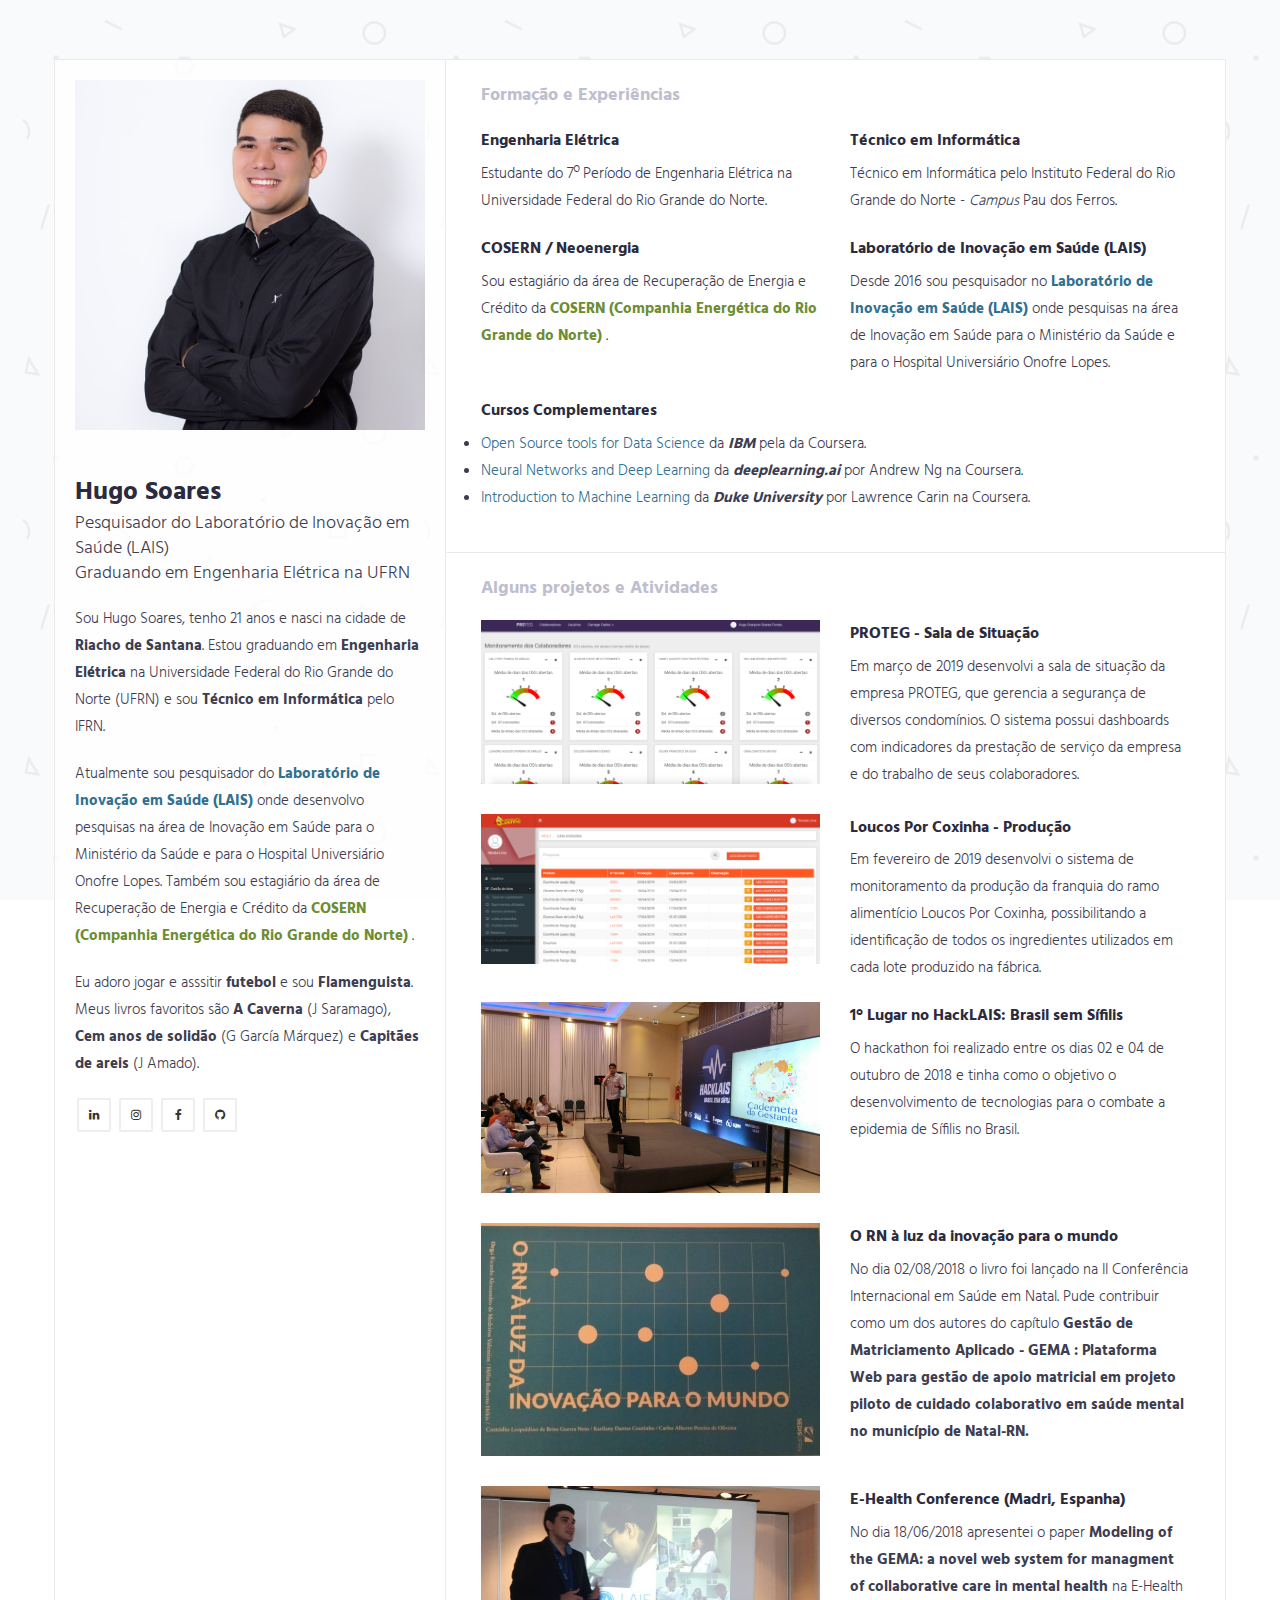
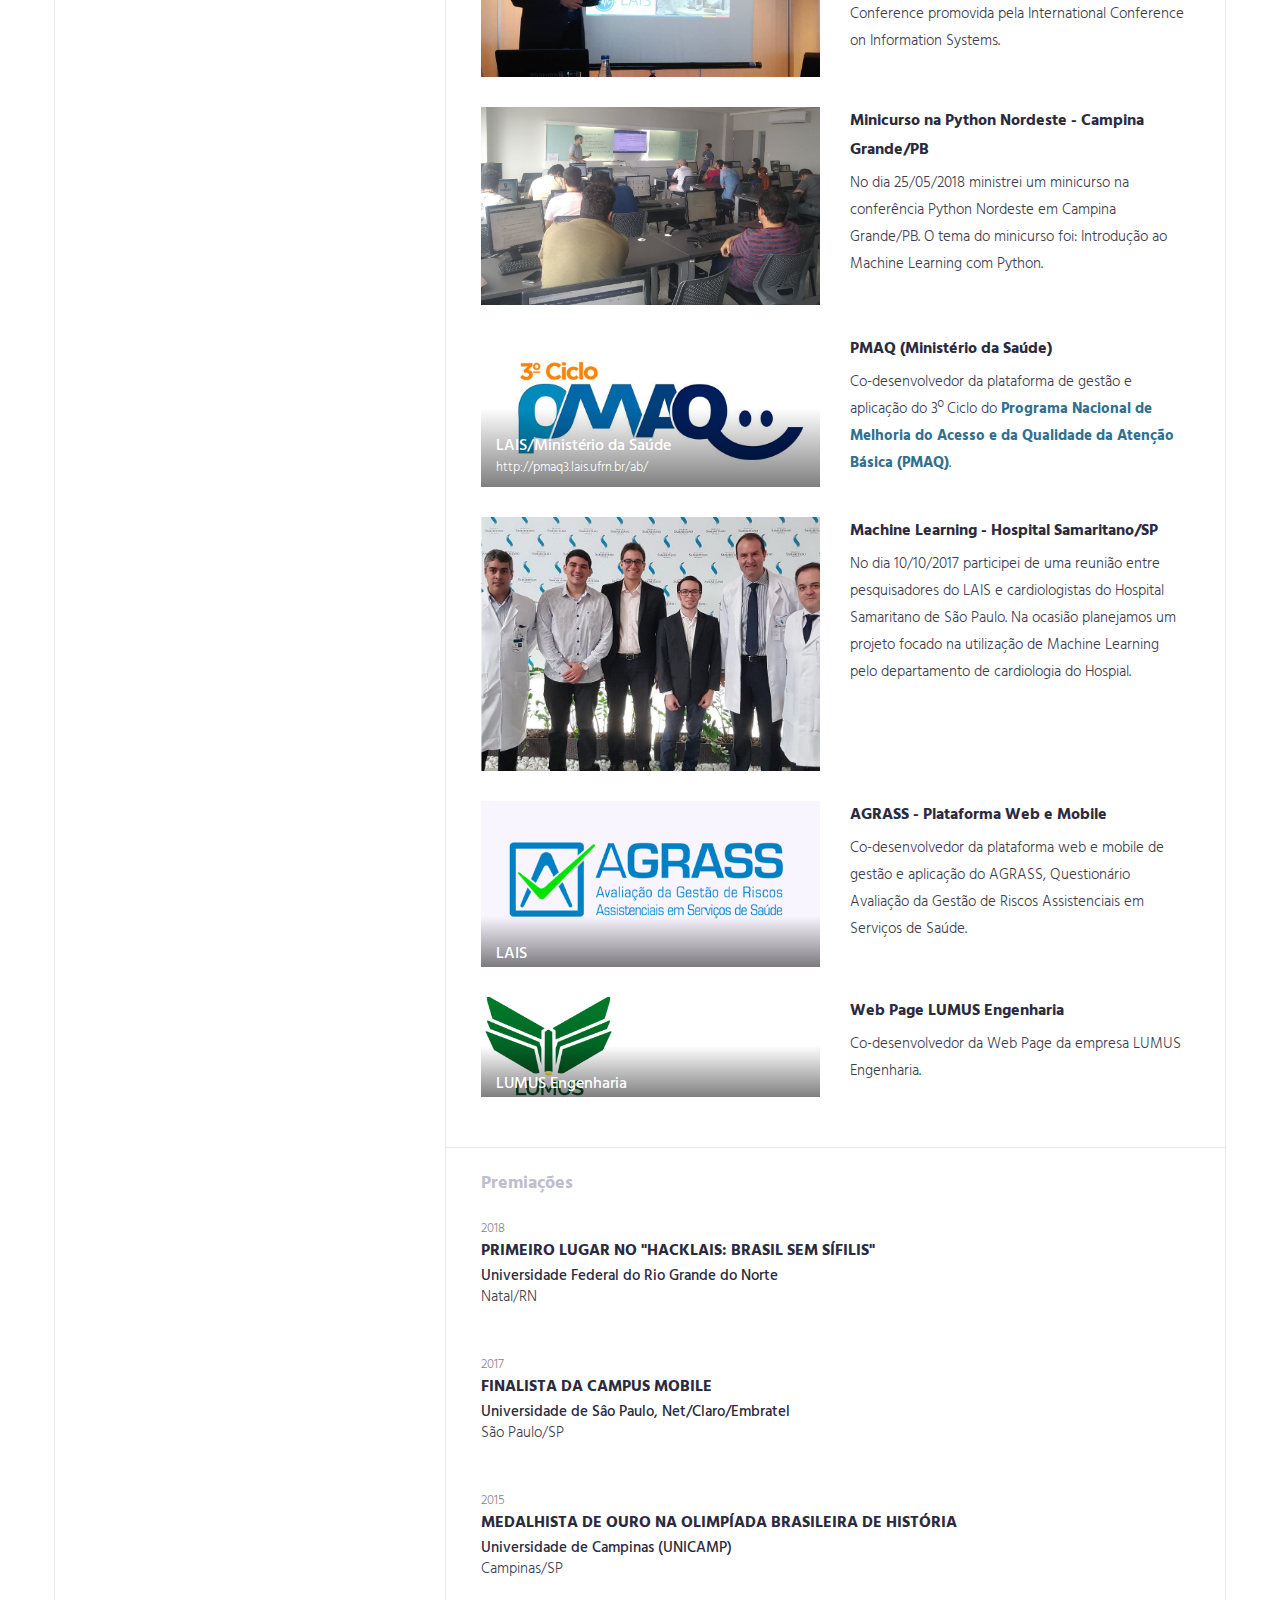
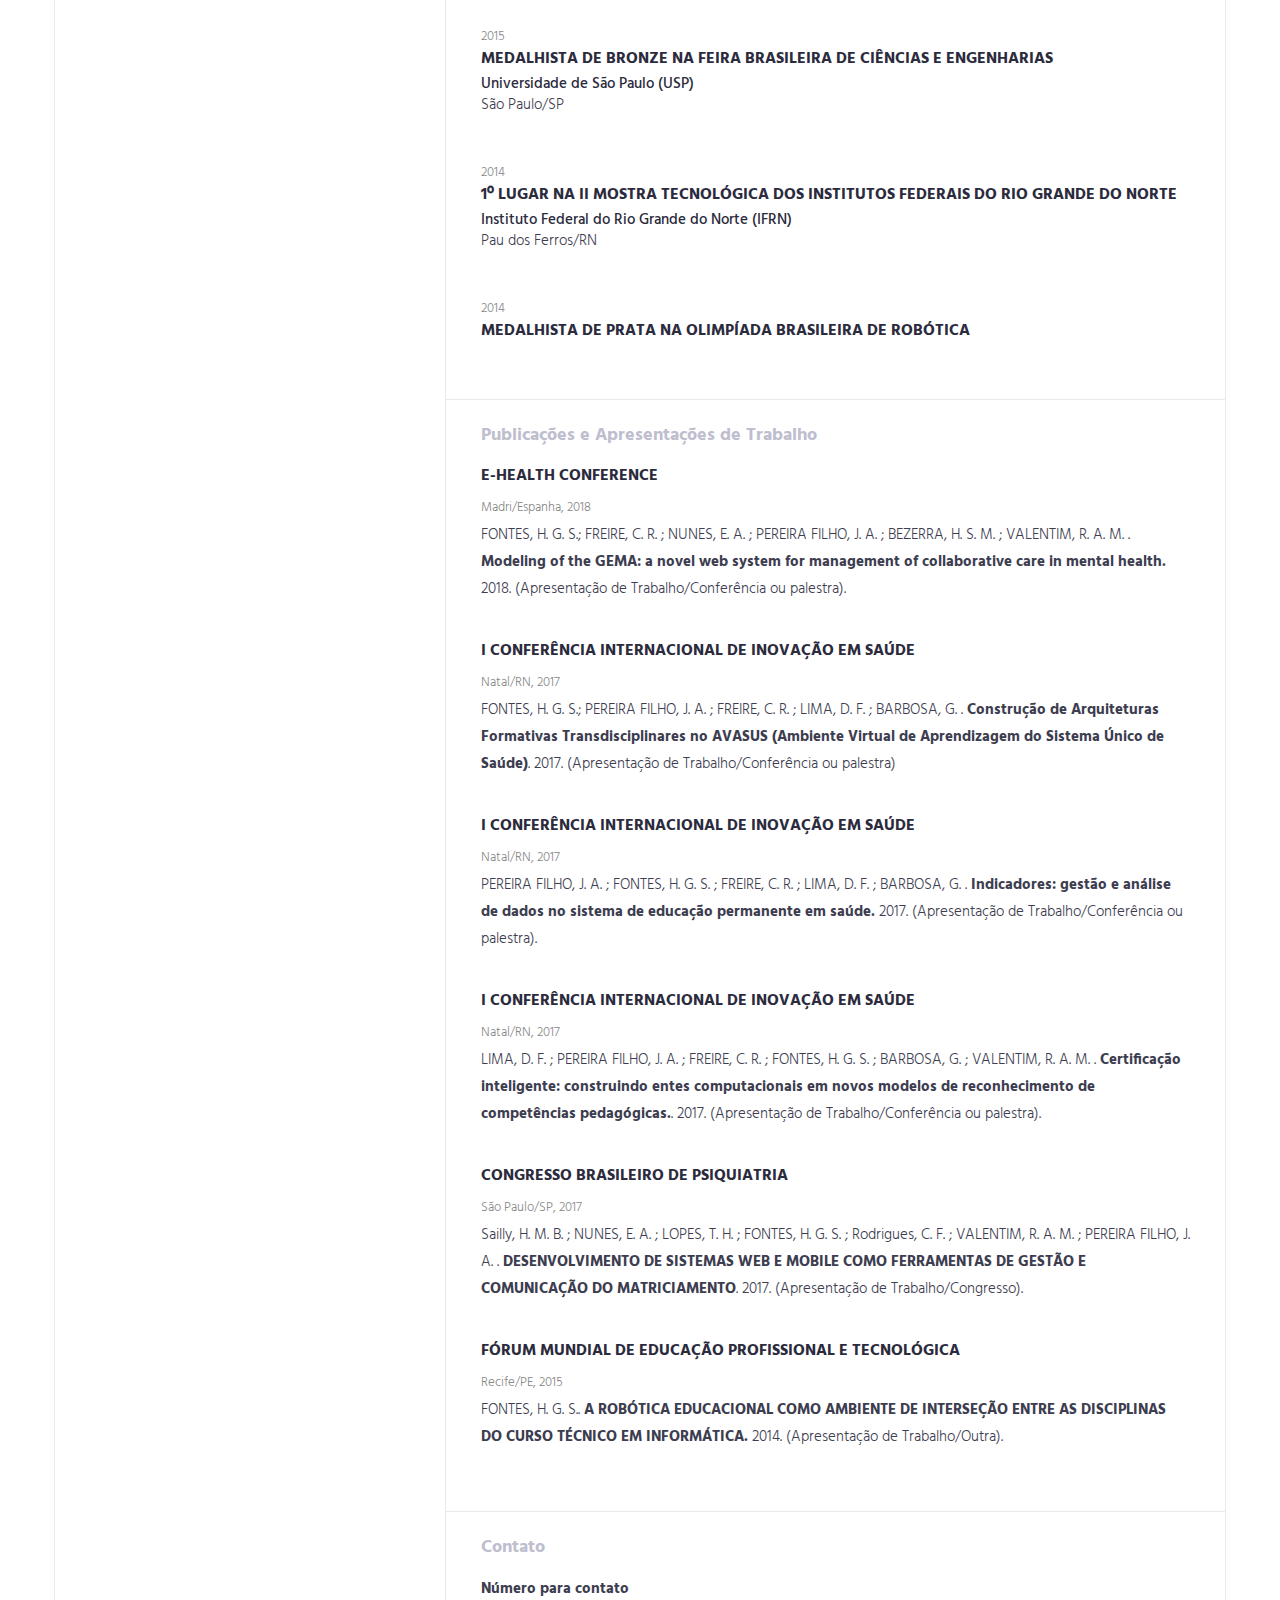
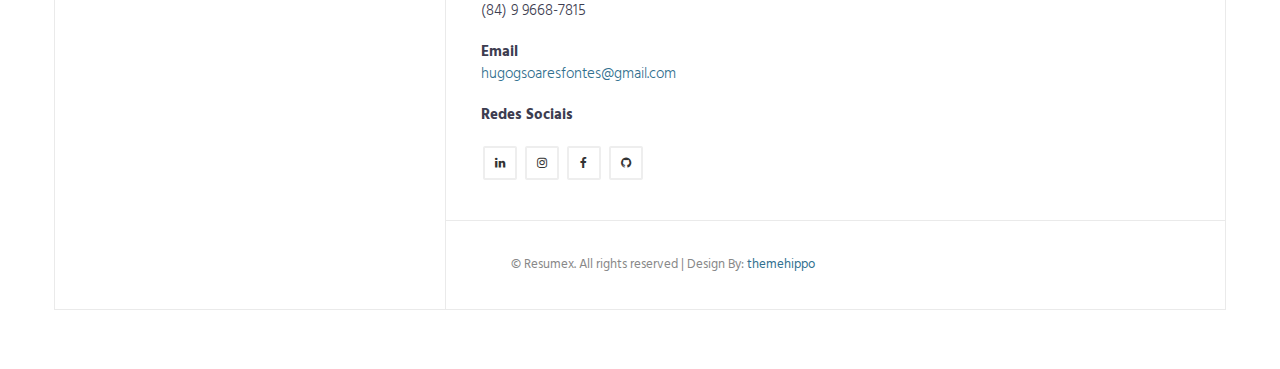
<file: index.html>
<!DOCTYPE html>
<html>
<head>
    <meta charset="utf-8">
    <meta http-equiv="X-UA-Compatible" content="IE=edge">
    <meta name="viewport" content="width=device-width, initial-scale=1">
    <!-- The above 3 meta tags *must* come first in the head; any other head content must come *after* these tags -->
    <title>Hugo Soares</title>

    <!-- favicon -->
    <link href="favicon.png" rel=icon>

    <!-- web-fonts -->
    <link href="https://fonts.googleapis.com/css?family=Hind:300,400,500,600,700" rel="stylesheet">

    <!-- font-awesome -->
    <link href="HTML/css/font-awesome.min.css" rel="stylesheet">

    <!-- Bootstrap -->
    <link href="HTML/css/bootstrap.min.css" rel="stylesheet">

    <!-- Style CSS -->
    <link href="HTML/css/style.css" rel="stylesheet">

    <!-- HTML5 shim and Respond.js for IE8 support of HTML5 elements and media queries -->
    <!-- WARNING: Respond.js doesn't work if you view the page via file:// -->
    <!--[if lt IE 9]>
    <script src="https://oss.maxcdn.com/html5shiv/3.7.2/html5shiv.min.js"></script>
    <script src="https://oss.maxcdn.com/respond/1.4.2/respond.min.js"></script>
    <![endif]-->
</head>
<body id="page-top" data-spy="scroll" data-target=".navbar">
<div id="main-wrapper">
<!-- Page Preloader -->
<div id="preloader">
    <div id="status">
        <div class="status-mes"></div>
    </div>
</div>

<div class="columns-block container">
<div class="left-col-block blocks">
    <header class="header theiaStickySidebar">
        <div class="profile-img">
            <img src="HTML/img/img-profile.jpg" class="img-responsive" alt=""/>
        </div>
        <div class="content">
            <h1>Hugo Soares</h1>
            <p class="lead">Pesquisador do Laboratório de Inovação em Saúde (LAIS)</span> <br>
            <span class="lead">Graduando em Engenharia Elétrica na UFRN</span>

            <div class="about-text">
                <p>
                    Sou Hugo Soares, tenho 21 anos e nasci na cidade de <strong>Riacho de Santana</strong>.
                    Estou graduando em <strong>Engenharia Elétrica</strong> na Universidade Federal do Rio Grande do Norte (UFRN)
                    e sou <strong>Técnico em Informática</strong> pelo IFRN.
                </p>

                <p>Atualmente sou pesquisador do
                    <a href="http://lais.huol.ufrn.br/" target="_blank">
                        <strong> Laboratório de Inovação em Saúde (LAIS) </strong>
                    </a>
                  onde desenvolvo pesquisas na área de Inovação em Saúde para
                o Ministério da Saúde e para o Hospital Universiário Onofre Lopes.
                    Também sou estagiário da área de Recuperação de Energia e Crédito da
                    <a href="http://servicos.cosern.com.br/Pages/index.aspx", target="_blank", style="color: #6c8d31">
                        <strong>COSERN (Companhia Energética do Rio Grande do Norte)</strong>
                    </a>.
                </p>

                <p> Eu adoro jogar e asssitir <strong>futebol</strong> e sou <strong>Flamenguista</strong>. Meus livros favoritos são
                    <strong>A Caverna</strong> (J Saramago),
                    <strong>Cem anos de solidão</strong> (G García Márquez) e
                    <strong>Capitães de areis</strong> (J Amado).
                </p>

            </div>


            <ul class="social-icon">
                <li>
                    <a href="https://www.linkedin.com/in/hugo-soares-539b7a14b/" target="_blank"><i class="fa fa-linkedin" aria-hidden="true"></i></a>
                </li>
                <li>
                    <a href="https://www.instagram.com/hugogsoares/" target="_blank"><i class="fa fa-instagram" aria-hidden="true"></i></a>
                </li>
                <li>
                    <a href="https://www.facebook.com/HugoG.SoaresFontes" target="_blank"><i class="fa fa-facebook" aria-hidden="true"></i></a>
                </li>
                <li>
                    <a href="https://github.com/HugoSoaresFontes" target="_blank"><i class="fa fa-github"aria-hidden="true"></i></a>
                </li>
            </ul>
        </div>

    </header>
    <!-- .header-->
</div>
<!-- .left-col-block -->


<div class="right-col-block blocks">
<div class="theiaStickySidebar">
<section class="expertise-wrapper section-wrapper gray-bg">
    <div class="container-fluid">
        <div class="row">
            <div class="col-md-12">
                <div class="section-title">
                    <h2>Formação e Experiências</h2>
                </div>
            </div>
        </div>
        <!-- .row -->

        <div class="row">
            <div class="col-md-6">
                <div class="expertise-item">
                    <h3>Engenharia Elétrica </h3>

                    <p>
                        Estudante do 7º Período de Engenharia Elétrica na Universidade Federal do Rio Grande do Norte.
                    </p>
                </div>
            </div>
            <div class="col-md-6">
                <div class="expertise-item">
                    <h3>Técnico em Informática</h3>

                    <p>
                        Técnico em Informática pelo Instituto Federal do Rio Grande do Norte - <i> Campus</i> Pau dos Ferros.
                    </p>
                </div>
            </div>
        </div>
        <div class="row">
            <!-- <div class="col-md-6">
                <div class="expertise-item">
                    <h3>Interact Club - Rotary International</h3>

                    <p>
                        Fui presidente do Interact Club de Pau dos Ferros na gestão 2013-2014. 
                    </p>
                </div>
            </div> -->

            <div class="col-md-6">
                <div class="expertise-item">
                    <h3>COSERN / Neoenergia</h3>

                    <p>
                        Sou estagiário da área de Recuperação de Energia e Crédito da
                    <a href="http://servicos.cosern.com.br/Pages/index.aspx", target="_blank", style="color: #6c8d31">
                        <strong>COSERN (Companhia Energética do Rio Grande do Norte)</strong>
                    </a>.
                    </p>
                </div>
            </div>

            <div class="col-md-6">
                <div class="expertise-item">
                    <h3> Laboratório de Inovação em Saúde (LAIS)</h3>

                    <p>
                        Desde 2016 sou pesquisador no
                      <a href="http://lais.huol.ufrn.br/" target="_blank"> <b> Laboratório de Inovação em Saúde (LAIS) </b> </a>
                      onde pesquisas na área de Inovação em Saúde para
                    o Ministério da Saúde e para o Hospital Universiário Onofre Lopes.
                    </p>
                </div>
            </div>

            <div class="col-md-12">
                <div class="expertise-item">
                    <h3>Cursos Complementares</h3>

                    <li>
                        <a href="https://www.coursera.org/account/accomplishments/certificate/ALA98Y57H888" target="_blank">
                            Open Source tools for Data Science
                        </a>
                        da <i><b>IBM</b></i> pela da Coursera.
                    </li>

                    <li>
                        <a href="https://www.coursera.org/account/accomplishments/certificate/RCAE3BUY7YC2" target="_blank">
                            Neural Networks and Deep Learning
                        </a>
                        da <i><b>deeplearning.ai</b></i> por Andrew Ng na Coursera.
                    </li>

                    <li>
                        <a href="https://www.coursera.org/account/accomplishments/certificate/VNA3Z7X3LWYB" target="_blank">
                            Introduction to Machine Learning
                        </a>
                        da <i><b>Duke University</b></i> por Lawrence Carin na Coursera.
                    </li>


                </div>
            </div>


        </div>


    </div>
</section>
<!-- .expertise-wrapper -->

<section class="section-wrapper portfolio-section">
    <div class="container-fluid">
        <div class="row">
            <div class="col-md-12">
                <div class="section-title">
                    <h2>Alguns projetos e Atividades</h2>
                </div>
            </div>
        </div>

        <div class="row">
            <div class="col-md-6">
                <a class="portfolio-item">
                    <div class="portfolio-thumb">
                        <img src="HTML/img/proteg.png" alt="">
                    </div>
                    <!-- portfolio-info -->
                </a>
                <!-- .portfolio-item -->
            </div>
            <div class="col-md-6">
                <div class="expertise-item">
                    <h3>PROTEG - Sala de Situação</h3>

                    <p>
                        Em março de 2019 desenvolvi a sala de situação da empresa PROTEG, que gerencia
                        a segurança de diversos condomínios. O sistema possui dashboards com
                        indicadores da prestação de serviço da empresa e do trabalho de seus colaboradores.
                    </p>
                </div>
            </div>
        </div>

        <div class="row">
            <div class="col-md-6">
                <a class="portfolio-item">
                    <div class="portfolio-thumb">
                        <img src="HTML/img/lpc.png" alt="">
                    </div>
                    <!-- portfolio-info -->
                </a>
                <!-- .portfolio-item -->
            </div>
            <div class="col-md-6">
                <div class="expertise-item">
                    <h3>Loucos Por Coxinha - Produção</h3>

                    <p>
                        Em fevereiro de 2019 desenvolvi o sistema de monitoramento da produção da franquia do
                        ramo alimentício Loucos Por Coxinha, possibilitando a identificação de todos os
                        ingredientes utilizados em cada lote produzido na fábrica.
                    </p>
                </div>
            </div>
        </div>
        <div class="row">
            <div class="col-md-6">
                <a class="portfolio-item">
                    <div class="portfolio-thumb">
                        <img src="HTML/img/hacklais.jpeg" alt="">
                    </div>
                    <!-- portfolio-info -->
                </a>
                <!-- .portfolio-item -->
            </div>
            <div class="col-md-6">
                <div class="expertise-item">
                    <h3>1° Lugar no HackLAIS: Brasil sem Sífilis</h3>

                    <p>
                        O hackathon foi realizado entre os dias 02 e 04 de outubro de 2018
                        e tinha como o objetivo o desenvolvimento de tecnologias para o combate
                        a epidemia de Sífilis no Brasil.
                    </p>
                </div>
            </div>
        </div>
        <div class="row">
            <div class="col-md-6">
                <a class="portfolio-item">
                    <div class="portfolio-thumb">
                        <img src="HTML/img/livro_o_rn_a_luz_da_inovacao.jpeg" alt="">
                    </div>
                    <!-- portfolio-info -->
                </a>
                <!-- .portfolio-item -->
            </div>
            <div class="col-md-6">
                <div class="expertise-item">
                    <h3>O RN à luz da inovação para o mundo</h3>

                    <p>
                        No dia 02/08/2018 o livro foi lançado
                        na II Conferência Internacional em Saúde em Natal. Pude contribuir
                        como um dos autores do capítulo <b>Gestão de Matriciamento Aplicado - GEMA :
                        Plataforma Web para gestão de apoio matricial em projeto piloto de cuidado colaborativo
                        em saúde mental no município de Natal-RN. </b>
                    </p>
                </div>
            </div>
        </div>
        <div class="row">
            <div class="col-md-6">
                <a class="portfolio-item">
                    <div class="portfolio-thumb">
                        <img src="HTML/img/madrid-conference.jpg" alt="">
                    </div>
                    <!-- portfolio-info -->
                </a>
                <!-- .portfolio-item -->
            </div>
            <div class="col-md-6">
                <div class="expertise-item">
                    <h3>E-Health Conference (Madri, Espanha)</h3>

                    <p>
                        No dia 18/06/2018 apresentei o paper <b> Modeling of the GEMA: a novel web system for managment of collaborative care in mental health</b> na E-Health Conference promovida pela International Conference on Information Systems.
                    </p>
                </div>
            </div>
        </div>
        <div class="row">
            <div class="col-md-6">
                <a class="portfolio-item">
                    <div class="portfolio-thumb">
                        <img src="HTML/img/python-nordeste.jpg" alt="">
                    </div>
                    <!-- portfolio-info -->
                </a>
                <!-- .portfolio-item -->
            </div>
            <div class="col-md-6">
                <div class="expertise-item">
                    <h3>Minicurso na Python Nordeste - Campina Grande/PB</h3>

                    <p>
                        No dia 25/05/2018 ministrei um minicurso na conferência Python Nordeste em Campina Grande/PB. 
                        O tema do minicurso foi: Introdução ao Machine Learning com Python. 
                    </p>
                </div>
            </div>
        </div>
        <div class="row">
            <div class="col-md-6">
                <a class="portfolio-item" href="http://pmaq3.lais.ufrn.br/ab/" target="_blank">
                    <div class="portfolio-thumb">
                        <img src="HTML/img/PMAQ.jpg" alt="">
                    </div>
                    <!-- portfolio-info -->
                    <div class="portfolio-info">
                        <h3>LAIS/Ministério da Saúde</h3>
                        <small>http://pmaq3.lais.ufrn.br/ab/</small>
                    </div>
                </a>
                <!-- .portfolio-item -->
            </div>
            <div class="col-md-6">
                <div class="expertise-item">
                    <h3>PMAQ (Ministério da Saúde)</h3>

                    <p>
                        Co-desenvolvedor da plataforma de gestão e aplicação do 3º Ciclo do <a href="http://dab.saude.gov.br/portaldab/ape_pmaq.php" target="_blank"> <b>Programa Nacional de Melhoria do Acesso e da Qualidade da Atenção Básica (PMAQ)</b></a>.
                    </p>
                </div>
            </div>
        </div>
        <div class="row">
            <div class="col-md-6">
                <a class="portfolio-item">
                    <div class="portfolio-thumb">
                        <img src="HTML/img/samaritano.jpg" alt="">
                    </div>
                    <!-- portfolio-info -->
                </a>
                <!-- .portfolio-item -->
            </div>
            <div class="col-md-6">
                <div class="expertise-item">
                    <h3>Machine Learning - Hospital Samaritano/SP</h3>

                    <p>
                        No dia 10/10/2017 participei de uma reunião entre pesquisadores do LAIS e cardiologistas 
                        do Hospital Samaritano de São Paulo. Na ocasião planejamos um projeto focado na utilização de Machine Learning 
                        pelo departamento de cardiologia do Hospial.
                    </p>
                </div>
            </div>
        </div>
        <div class="row">
            <div class="col-md-6">
                <a class="portfolio-item" href="https://play.google.com/store/apps/details?id=br.ufrn.huol.lais.agrass" target="_blank">
                    <div class="portfolio-thumb">
                        <img src="HTML/img/agrass.png" alt="">
                    </div>
                    <!-- portfolio-info -->
                    <div class="portfolio-info">
                        <h3>LAIS</h3>
                    </div>
                </a>
                <!-- .portfolio-item -->
            </div>
            <div class="col-md-6">
                <div class="expertise-item">
                    <h3>AGRASS - Plataforma Web e Mobile</h3>
                    <p>
                        Co-desenvolvedor da plataforma web e mobile de gestão e aplicação do AGRASS, Questionário Avaliação da Gestão de Riscos Assistenciais em Serviços de Saúde.
                    </p>
                </div>
            </div>
        </div>
        <div class="row">
            <div class="col-md-6">
                <a class="portfolio-item" href="http://lumusengenharia.com.br/" target="_blank">
                    <div class="portfolio-thumb">
                        <img src="HTML/img/lumus.png" alt="" style="height: 100px !important; align:center;">
                    </div>
                    <!-- portfolio-info -->
                    <div class="portfolio-info">
                        <h3>LUMUS Engenharia</h3>
                    </div>
                </a>
                <!-- .portfolio-item -->
            </div>
            <div class="col-md-6">
                <div class="expertise-item">
                    <h3>Web Page LUMUS Engenharia</h3>
                    <p>
                        Co-desenvolvedor da Web Page da empresa LUMUS Engenharia.
                    </p>
                </div>
            </div>
        </div>


    </div>
</section>
<!-- .portfolio -->


<section class="section-wrapper section-education">
    <div class="container-fluid">
        <div class="row">
            <div class="col-md-12">
                <div class="section-title"><h2>Premiações</h2></div>
            </div>
        </div>
        <!--.row-->
        <div class="row">
            <div class="col-md-12">
                <div class="content-item">
                    <small>2018</small>
                    <h3>Primeiro lugar no "HackLais: Brasil sem Sífilis" </h3>
                    <h4>Universidade Federal do Rio Grande do Norte</h4>

                    <p>Natal/RN</p>
                </div>
                <div class="content-item">
                    <small>2017</small>
                    <h3>Finalista da Campus Mobile</h3>
                    <h4>Universidade de Sâo Paulo, Net/Claro/Embratel</h4>

                    <p>São Paulo/SP</p>
                </div>
                <!-- .experience-item -->
                <div class="content-item">
                    <small>2015</small>
                    <h3>Medalhista de Ouro na Olimpíada Brasileira de História</h3>
                    <h4>Universidade de Campinas (UNICAMP)</h4>

                    <p>Campinas/SP</p>
                </div>
                 <!-- .experience-item -->
                <div class="content-item">
                    <small>2015</small>
                    <h3>Medalhista de Bronze na Feira Brasileira de Ciências e Engenharias</h3>
                    <h4>Universidade de São Paulo (USP)</h4>

                    <p>São Paulo/SP</p>
                </div>
                <!-- .experience-item -->
                <div class="content-item">
                    <small>2014</small>
                    <h3>1º Lugar na II Mostra Tecnológica dos Institutos Federais do Rio Grande do Norte </h3>
                    <h4>Instituto Federal do Rio Grande do Norte (IFRN)</h4>

                    <p>Pau dos Ferros/RN</p>
                </div>
                <!-- .experience-item -->
                <div class="content-item">
                    <small>2014</small>
                    <h3>Medalhista de Prata na Olimpíada Brasileira de Robótica</h3>

                </div>

            </div>
        </div>
        <!--.row-->
    </div>
    <!-- .container-fluid -->

</section>
<!-- .section-education -->

<section class="section-wrapper section-interest gray-bg">
    <div class="container-fluid">
        <div class="row">
            <div class="col-md-12">
                <div class="section-title">
                    <h2>Publicações e Apresentações de Trabalho</h2>
                </div>
            </div>
        </div>
        <!-- .row -->

        <div class="row">
            <div class="col-md-12">
                <div class="content-item">
                    <h3>E-Health Conference</h3>
                    <small>Madri/Espanha, 2018</small>
                    <p> 
                        FONTES, H. G. S.; FREIRE, C. R. ; NUNES, E. A. ; PEREIRA FILHO, J. A. ; BEZERRA, H. S. M. ; VALENTIM, R. A. M. . <b>Modeling of the GEMA: a novel web system for management of collaborative care in mental health.</b> 2018. (Apresentação de Trabalho/Conferência ou palestra).
                        </p>
                </div>
                <div class="content-item">
                    <h3>I Conferência Internacional de Inovação em Saúde</h3>
                    <small>Natal/RN, 2017</small>
                    <p>
                        FONTES, H. G. S.; PEREIRA FILHO, J. A. ; FREIRE, C. R. ; LIMA, D. F. ; BARBOSA, G. . <b>Construção de Arquiteturas Formativas Transdisciplinares no AVASUS (Ambiente Virtual de Aprendizagem do Sistema Único de Saúde)</b>. 2017. (Apresentação de Trabalho/Conferência ou palestra)
                    </p>

                </div> 

                <div class="content-item">
                    <h3>I Conferência Internacional de Inovação em Saúde</h3>
                    <small>Natal/RN, 2017</small>
                    <p>
                        PEREIRA FILHO, J. A. ; FONTES, H. G. S. ; FREIRE, C. R. ; LIMA, D. F. ; BARBOSA, G. . <b>Indicadores: gestão e análise de dados no sistema de educação permanente em saúde.</b> 2017. (Apresentação de Trabalho/Conferência ou palestra).
                    </p>
                </div>
                <div class="content-item">
                    <h3>I Conferência Internacional de Inovação em Saúde</h3>
                    <small>Natal/RN, 2017</small>
                    <p>
                        LIMA, D. F. ; PEREIRA FILHO, J. A. ; FREIRE, C. R. ; FONTES, H. G. S. ; BARBOSA, G. ; VALENTIM, R. A. M. . <b>Certificação inteligente: construindo entes computacionais em novos modelos de reconhecimento de competências pedagógicas.</b>. 2017. (Apresentação de Trabalho/Conferência ou palestra).
                    </p>
                </div>
                <div class="content-item">
                    <h3>Congresso Brasileiro de Psiquiatria</h3>
                    <small>São Paulo/SP, 2017</small>
                    <p>
                        Sailly, H. M. B. ; NUNES, E. A. ; LOPES, T. H. ; FONTES, H. G. S. ; Rodrigues, C. F. ; VALENTIM, R. A. M. ; PEREIRA FILHO, J. A. . <b>DESENVOLVIMENTO DE SISTEMAS WEB E MOBILE COMO FERRAMENTAS DE GESTÃO E COMUNICAÇÃO DO MATRICIAMENTO</b>. 2017. (Apresentação de Trabalho/Congresso).
                    </p>
                </div>
                <div class="content-item">
                    <h3>Fórum Mundial de Educação Profissional e Tecnológica</h3>
                    <small>Recife/PE, 2015</small>
                    <p>
                         FONTES, H. G. S.. <b>A ROBÓTICA EDUCACIONAL COMO AMBIENTE DE INTERSEÇÃO ENTRE AS DISCIPLINAS DO CURSO TÉCNICO EM INFORMÁTICA.</b> 2014. (Apresentação de Trabalho/Outra).
                    </p>
                </div>

            </div>
        </div>
        <!-- .row -->

    </div>
</section>
<!-- .section-publications -->


<section class="section-contact section-wrapper gray-bg">
    <div class="container-fluid">
        <div class="row">
            <div class="col-md-12">
                <div class="section-title">
                    <h2>Contato</h2>
                </div>
            </div>
        </div>
        <!--.row-->
        <div class="row">
            <div class="col-md-12">
                <address>
                    <strong>Número para contato</strong><br>
                    (84) 9 9668-7815
                </address>
                <address>
                    <strong>Email</strong><br>
                    <a href="mailto:hugogsoaresfontes@gmail.com">hugogsoaresfontes@gmail.com</a>
                </address>
                <address>
                    <strong>Redes Sociais</strong><br>
                    <ul class="social-icon">
                        <li>
                            <a href="https://www.linkedin.com/in/hugo-soares-539b7a14b/" target="_blank"><i class="fa fa-linkedin" aria-hidden="true"></i></a>
                        </li>
                        <li>
                            <a href="https://www.instagram.com/hugogsoares/" target="_blank"><i class="fa fa-instagram" aria-hidden="true"></i></a>
                        </li>
                        <li>
                            <a href="https://www.facebook.com/HugoG.SoaresFontes" target="_blank"><i class="fa fa-facebook" aria-hidden="true"></i></a>
                        </li>
                        <li>
                            <a href="https://github.com/HugoSoaresFontes" target="_blank"><i class="fa fa-github"aria-hidden="true"></i></a>
                        </li>
                    </ul>
                </address>

            </div>
        </div>
        <!--.row-->
    </div>
    <!--.container-fluid-->
</section>
<!--.section-contact-->

<footer class="footer">
    <div class="copyright-section">
        <div class="container-fluid">
            <div class="row">
                <div class="col-md-12">
                    <div class="copytext">&copy; Resumex. All rights reserved | Design By: <a
                            href="https://themehippo.com">themehippo</a></div>
                </div>
            </div>
            <!--.row-->
        </div>
        <!-- .container-fluid -->
    </div>
    <!-- .copyright-section -->
</footer>
<!-- .footer -->
</div>
<!-- Sticky -->
</div>
<!-- .right-col-block -->
</div>
<!-- .columns-block -->
</div>
<!-- #main-wrapper -->

<!-- jquery -->
<script src="HTML/js/jquery-2.1.4.min.js"></script>

<!-- Bootstrap -->
<script src="HTML/js/bootstrap.min.js"></script>
<script src="HTML/js/theia-sticky-sidebar.js"></script>
<script src="HTML/js/scripts.js"></script>
</body>
</html>
</file>
<file: HTML/css/style.css>
/*
Template Name: Resumex
Description: HTML5 / CSS3 One Page
Version: 1.0
Author: themehippo.com
*/

/*------------------------------------------------------------------
# [Color codes]

# Body  (text): #3a4750
# Heading Color #444444
# Theme Color (link color) #82b541
# Mid grey (sub header) #f4f4f4
# -------------------------------------------------------------------*/

body {
    font-family : 'Hind', sans-serif;
    font-size   : 15px;
    line-height : 1.8em;
    color       : #3d3d50;
    font-weight : 300;
    background  : url("../img/pattern-bg.png") fixed;
    }

/* --------------------------------------
 * Global Typography
 *------------------------------------------*/

h1, h2, h3, h4, h5, h6 {
    margin : 0 0 15px;
    color  : #2b2b3d;
    }

h1 {
    font-size   : 26px;
    line-height : 1.8em;
    font-weight : 700;
    }

h2 {
    font-size   : 18px;
    line-height : 1.8em;
    font-weight : 700;
    }

h3 {
    font-size   : 16px;
    line-height : 1.8em;
    font-weight : 500;
    }

h4 {
    font-size   : 15px;
    line-height : 1.8em;
    font-weight : 500;
    }

h5 {
    font-size   : 15px;
    line-height : 1.5em;
    font-weight : 500;
    }

h6 {
    font-size   : 15px;
    line-height : 1.5em;
    }

/* --------------------------------------
 * LINK STYLE
 *------------------------------------------*/
a {
    color              : #31708f;
    text-decoration    : none;
    -webkit-transition : all 0.3s ease 0s;
    -moz-transition    : all 0.3s ease 0s;
    -o-transition      : all 0.3s ease 0s;
    transition         : all 0.3s ease 0s;
    }

a,
a:active,
a:focus,
a:active {
    text-decoration : none;
    outline         : none
    }

a:hover,
a:focus {
    text-decoration : none;
    color           : #4c8f8d;
    }

p {
    margin-bottom : 20px;
    }

ul {
    margin     : 0;
    padding    : 0;
    list-style : none;
    }

/*------------------
 * Button Style
 *------------------*/
.btn {
    padding        : 14px 30px 11px;
    margin-bottom  : 0;
    font-size      : 14px;
    font-weight    : 500;
    border-radius  : 0;
    border         : 0;
    text-transform : uppercase;
    }

.btn-lg {
    font-weight : 700;
    font-size   : 24px;
    padding     : 15px 30px;
    }

/*btn-primary*/
.btn-primary {
    background-color : #FFC107;
    }

.btn-primary:hover,
.btn-primary:focus,
.btn-primary:active:focus {
    background : #ff9800;
    }

/*btn-default*/
.btn-default {
    color            : #2a54f5;
    background-color : transparent;
    border           : 2px solid #2a54f5;
    }

.btn-default:hover,
.btn-default:focus,
.btn-default:active:focus {
    background   : #2a54f5;
    color        : #ffffff;
    border-color : #2a54f5;
    }

button:focus,
.btn:focus,
.btn:active:focus {
    outline : none;
    }

/* --------------------
 * Column Block
 * -------------------*/

.columns-block {
    display                : -webkit-flex;
    display                : flex;
    -webkit-flex-direction : row;
    flex-direction         : row;
    margin                 : 60px auto;
    padding                : 0;
    box-shadow             : 0 0 0 1px #eaeaea;
    }

.blocks {
    box-sizing : border-box;
    }

.left-col-block {
    overflow     : hidden;
    -webkit-flex : 1 0 0;
    flex         : 1 0 0;
    position     : relative;
    background   : rgba(255, 255, 255, .8);
    border-right : 1px solid #eaeaea;
    }

.right-col-block {
    -webkit-flex : 2 0 0;
    flex         : 2 0 0;
    position     : relative;
    background   : #ffffff;
    }

@media (max-width : 768px) {

    .columns-block {
        display    : block;
        margin     : 0;
        box-shadow : none;
        }

    .left-col-block {
        width    : 100%;
        position : relative;
        border   : 0;
        }

    .right-col-block {
        width      : 100%;
        position   : relative;
        box-shadow : none;
        }
    }

@media (min-width : 769px) and (max-width : 1024px) {
    .columns-block {
        margin-top    : 30px;
        margin-bottom : 30px;
        }
    }

/* --------------------
 * Section Background
 * -------------------*/

.gray-bg {
    background-color : #ffffff;
    }

/* --------------------
 *  main Wrapper
 * -------------------*/
#main-wrapper {
    overflow : hidden;
    }

/*-------------------
 * Section Wrapper
 *-------------------*/
.section-wrapper {
    padding       : 20px;
    border-bottom : 1px solid #eaeaea;
    }

@media (max-width : 480px) {
    .section-wrapper {
        padding : 30px 20px;
        }
    }

/*---------------------------
* Section Title
*---------------------------*/
.section-title {
    margin-bottom : 15px;
    }

.section-title h2 {
    margin-bottom : 5px;
    color         : #bebece;
    }

/*-----------------------------
 * NAVIGATION & HEADER STYLE
 *-----------------------------*/

.header {
    padding  : 20px !important;
    margin   : 0;
    position : relative;
    }

.header .profile-img {
    margin-bottom : 50px;
    }

.header .content-wrapper {

    }

.header .content {
    width  : 100%;
    margin : 0 auto;
    }

.header .content h1 {
    line-height : 1;
    margin      : 0 0 5px;
    }

.header .content .lead {
    font-size : 18px;
    }

.header .content .about-text {
    margin : 10px 0;
    }

.header .btn {
    margin-top : 40px;
    }

@media (max-width : 768px) {
    .header {
        padding       : 0;
        text-align    : center;
        border-bottom : 1px solid #ededed;
        }

    .header img {
        margin : 0 auto;
        }

    .header .content {
        padding : 50px;
        }
    }

/* Header Sticky */

.sticky {
    position : -webkit-sticky;
    position : sticky;
    top      : 0;
    }

/*-------------------
 * Social Icon
 *-------------------*/

.social-icon {
    margin  : 20px 0;
    padding : 0;
    display : block;
    }

.social-icon li {
    display : inline-block;
    margin  : 0 2px;
    }

.social-icon li a {
    display       : block;
    font-size     : 12px;
    color         : #333333;
    width         : 34px;
    height        : 34px;
    line-height   : 33px;
    text-align    : center;
    border-radius : 2px;
    border        : 2px solid #eeeeee;
    }

.social-icon li a:hover {
    border-color : #cccccc;
    }

/*-------------------
 * Expertise
 *-------------------*/
.expertise-item {
    margin-bottom : 20px;
    }

.expertise-item h3 {
    margin-bottom : 5px;
    font-weight   : 700;
    }

/*-------------------
 * Skills Progressbar
 *-------------------*/

.progress-item {
    position : relative;
    }

.progress-item .progress-title {
    font-size     : 15px;
    font-weight   : 400;
    display       : inline-block;
    margin-bottom : 5px;
    }

.progress-item .progress {
    height        : 4px;
    box-shadow    : none;
    border-radius : 5px;
    }

.progress-item .progress-bar {
    background-color : #FFC107;
    box-shadow       : none;
    text-align       : right;
    }

.progress-item .progress-percent {
    font-size        : 10px;
    background-color : #313131;
    position         : absolute;
    top              : 5px;
    padding          : 0 8px;
    border-radius    : 3px;
    }

.progress-item .progress-percent::before {
    content      : "";
    position     : absolute;
    left         : 0;
    bottom       : -4px;
    border-top   : 6px solid #313131;
    border-right : 8px solid transparent;
    }

/*-------------------
 * Portfolio
 *-------------------*/

.portfolio-item {
    position      : relative;
    display       : block;
    margin-bottom : 30px;
    }

.portfolio-item .portfolio-thumb img {
    height    : auto;
    display   : block;
    max-width : 100%;
    }

.portfolio-item .portfolio-info {
    position   : absolute;
    bottom     : 0;
    padding    : 30px 15px 5px;
    width      : 100%;
    background : -webkit-linear-gradient(
            top,
            transparent 0%,
            rgba(0, 0, 0, 0.5) 100%
    );
    }

.portfolio-item .portfolio-info h3 {
    margin      : 0;
    line-height : 1;
    color       : #ffffff;
    }

.portfolio-item .portfolio-info small {
    color : #ffffff;
    }

.portfolio-item:hover .portfolio-info {
    background : -webkit-linear-gradient(
            top,
            transparent 0%,
            #000 100%
    );
    }

/*-------------------
 * Content Item
 *-------------------*/

.content-item {
    margin-bottom : 40px;
    }

.content-item h3 {
    margin         : 0 0 10px;
    line-height    : 1;
    font-weight    : bold;
    text-transform : uppercase;
    }

.content-item h4 {
    margin      : 0;
    line-height : 1;
    }

.content-item small {
    color : #888888;
    }

/*-------------------
 * Contact
 *-------------------*/

.feedback-form {
    margin-top : 50px;
    }

/*-------------------
 * Form Style
 *-------------------*/
.form-control {
    height        : 50px;
    padding       : 0 20px;
    font-size     : 13px;
    line-height   : 50px;
    color         : #969595;
    border        : 1px solid #cccccc;
    border-radius : 0;
    box-shadow    : none;
    box-sizing    : border-box;
    }

.form-control:focus,
.form-control:active {
    box-shadow : none;
    }

/* --------------------------------------------
 *   Footer
 *---------------------------------------------- */

/* Copyright */

.footer {
    padding : 30px 50px;
    }

.footer .copyright-section {
    font-size : 13px;
    color     : #888888;

    }

.footer .copyright-section .copytext {
    font-weight : 400;
    display     : block;
    }

@media (max-width : 480px) {
    .footer {
        padding : 10px 20px;
        }
    }

/* ---------------------------------------------- /*
 * Preloader
/* ---------------------------------------------- */
#preloader {
    background : rgba(255, 255, 255,.8);
    bottom     : 0;
    left       : 0;
    position   : fixed;
    right      : 0;
    top        : 0;
    z-index    : 9999;
    }

#status,
.status-mes {
    background-image    : url(../img/preloader.svg);
    background-position : center;
    background-repeat   : no-repeat;
    height              : 200px;
    left                : 50%;
    margin              : -100px 0 0 -100px;
    position            : absolute;
    top                 : 50%;
    width               : 200px;
    }

.status-mes {
    background : none;
    left       : 0;
    margin     : 0;
    text-align : center;
    top        : 65%;
    }
</file>
